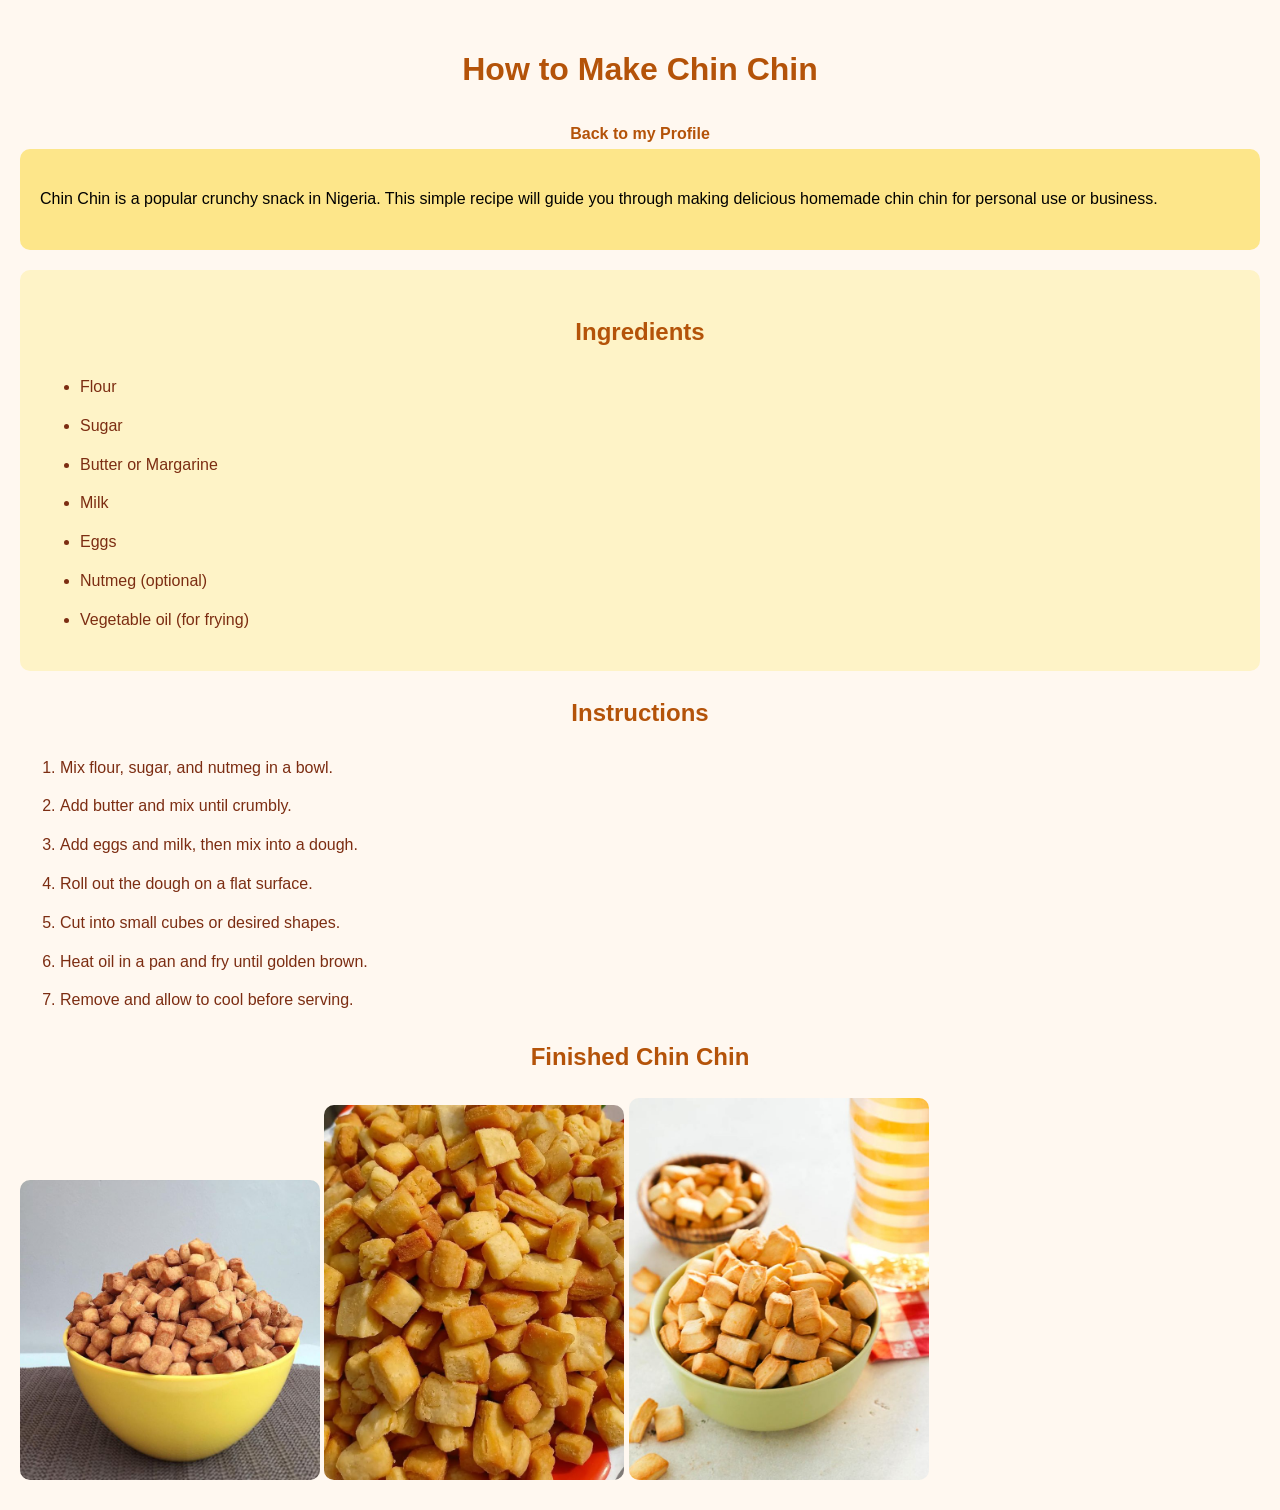
<file: personal_recipe.html>
<!doctype html>
<html lang="en">
  <head>
    <meta charset="UTF-8" />
    <meta name="viewport" content="width=device-width, initial-scale=1.0" />
    <title>How to Make Chin Chin</title>

    <link rel="stylesheet" href="personal_recipe_style.css" />
  </head>
  <body>
    <header>
      <h1>How to Make Chin Chin</h1>
      <nav class="nav">
        <a href="index.html">Back to my Profile</a>
      </nav>
    </header>

    <main>
      <section class="intro">
        <p>
          Chin Chin is a popular crunchy snack in Nigeria. This simple recipe
          will guide you through making delicious homemade chin chin for
          personal use or business.
        </p>
      </section>

      <section class="ingredients">
        <h2>Ingredients</h2>
        <ul>
          <li>Flour</li>
          <li>Sugar</li>
          <li>Butter or Margarine</li>
          <li>Milk</li>
          <li>Eggs</li>
          <li>Nutmeg (optional)</li>
          <li>Vegetable oil (for frying)</li>
        </ul>
      </section>

      <section class="instructions">
        <h2>Instructions</h2>
        <ol>
          <li>Mix flour, sugar, and nutmeg in a bowl.</li>
          <li>Add butter and mix until crumbly.</li>
          <li>Add eggs and milk, then mix into a dough.</li>
          <li>Roll out the dough on a flat surface.</li>
          <li>Cut into small cubes or desired shapes.</li>
          <li>Heat oil in a pan and fry until golden brown.</li>
          <li>Remove and allow to cool before serving.</li>
        </ol>
      </section>

      <section class="image_section">
        <h2>Finished Chin Chin</h2>
        <img
          src="Images/Chin_Chin_1.jpeg"
          alt="Chin Chin snack 1"
          width="300"
        />
        <img
          src="Images/Chin_Chin_2.jpeg"
          alt="Chin Chin snack 2"
          width="300"
        />
        <img
          src="Images/Chin_Chin_3.jpeg"
          alt="Chin Chin snack 3"
          width="300"
        />
      </section>
    </main>
  </body>
</html>
</file>
<file: personal_recipe_style.css>
body {
  background-color: #fff8f0;
  font-family: Verdana, sans-serif;
  margin: 0;
  padding: 20px;
  line-height: 1.8;
}

/* Center Headings */
h1,
h2 {
  text-align: center;
  color: #b45309;
}

nav {
  text-align: center;
  margin-top: 10px;
}

.intro {
  background-color: #fde68a;
  padding: 20px;
  border-radius: 10px;
}

.ingredients {
  background-color: #fef3c7;
  padding: 20px;
  margin-top: 20px;
  border-radius: 10px;
}

.steps {
  background-color: #ffedd5;
  padding: 20px;
  margin-top: 20px;
  border-radius: 10px;
}

.image-section {
  background-color: #fde68a;
  padding: 20px;
  margin-top: 20px;
  text-align: center;
  border-radius: 10px;
}

ul li,
ol li {
  margin-bottom: 10px;
  color: #7c2d12;
}

img {
  width: 300px;
  border-radius: 10px;
}

a {
  color: #b45309;
  text-decoration: none;
  font-weight: bold;
}

a:hover {
  color: red;
}
</file>
